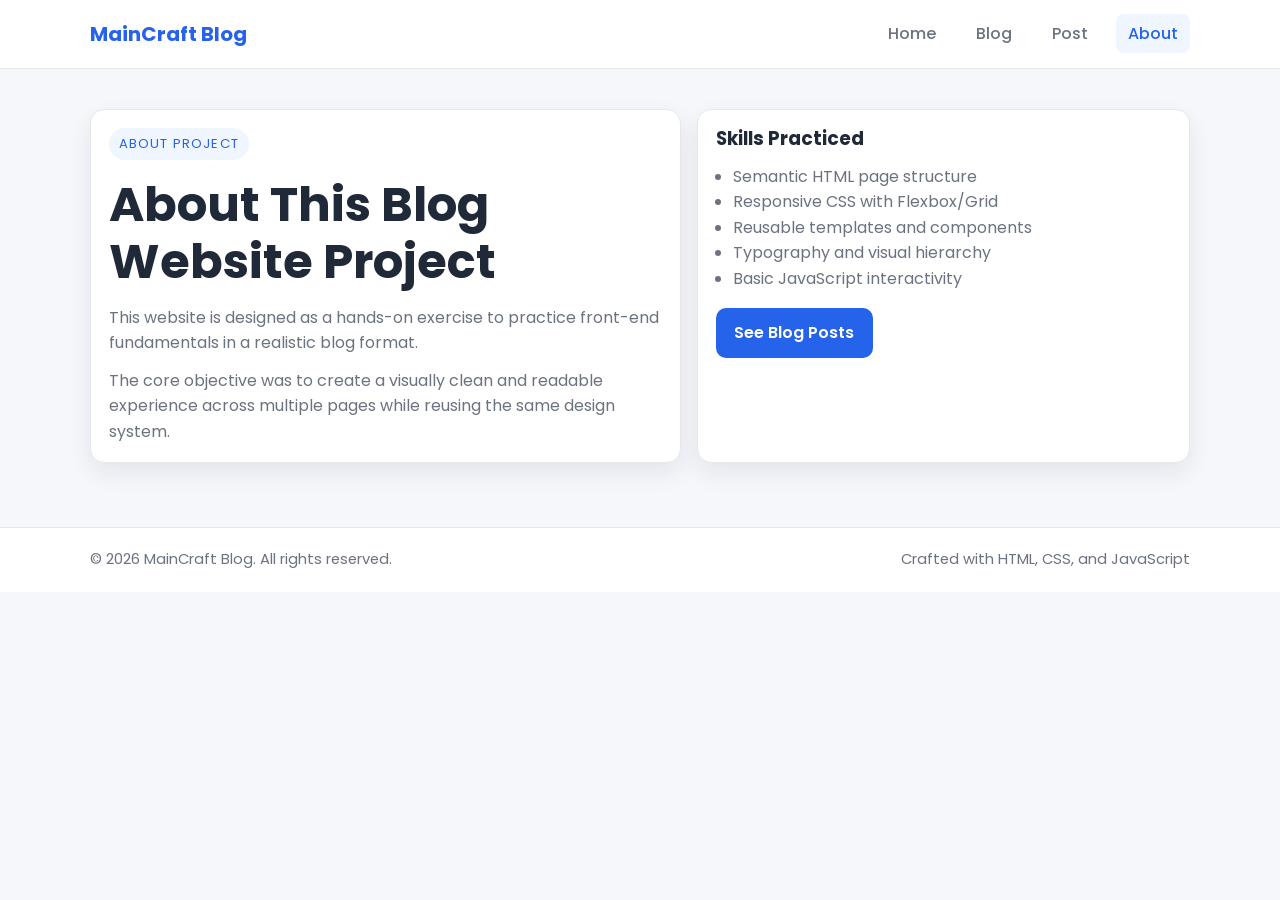
<file: about.html>
<!DOCTYPE html>
<html lang="en">
  <head>
    <meta charset="UTF-8" />
    <meta name="viewport" content="width=device-width, initial-scale=1.0" />
    <title>MainCraft Blog | About</title>
    <link rel="preconnect" href="https://fonts.googleapis.com" />
    <link rel="preconnect" href="https://fonts.gstatic.com" crossorigin />
    <link
      href="https://fonts.googleapis.com/css2?family=Poppins:wght@400;500;600;700&display=swap"
      rel="stylesheet"
    />
    <link rel="stylesheet" href="style.css" />
  </head>
  <body>
    <header class="site-header">
      <div class="container header-inner">
        <a class="brand" href="index.html">MainCraft Blog</a>
        <button class="menu-btn" aria-label="Open menu">&#9776;</button>
        <ul class="nav-links">
          <li><a class="nav-link" href="index.html">Home</a></li>
          <li><a class="nav-link" href="blog.html">Blog</a></li>
          <li><a class="nav-link" href="post.html">Post</a></li>
          <li><a class="nav-link active" href="about.html">About</a></li>
        </ul>
      </div>
    </header>

    <main class="container about-grid">
      <section class="card panel">
        <span class="eyebrow">About Project</span>
        <h1>About This Blog Website Project</h1>
        <p>
          This website is designed as a hands-on exercise to practice
          front-end fundamentals in a realistic blog format.
        </p>
        <p style="margin-top: 0.75rem">
          The core objective was to create a visually clean and readable
          experience across multiple pages while reusing the same design system.
        </p>
      </section>

      <section class="card panel">
        <h3>Skills Practiced</h3>
        <ul style="margin: 0.6rem 0 1rem 1.1rem; color: var(--muted)">
          <li>Semantic HTML page structure</li>
          <li>Responsive CSS with Flexbox/Grid</li>
          <li>Reusable templates and components</li>
          <li>Typography and visual hierarchy</li>
          <li>Basic JavaScript interactivity</li>
        </ul>

        <a class="btn btn-primary" href="blog.html">See Blog Posts</a>
      </section>
    </main>

    <footer class="site-footer">
      <div class="container footer-inner">
        <p>© 2026 MainCraft Blog. All rights reserved.</p>
        <p>Crafted with HTML, CSS, and JavaScript</p>
      </div>
    </footer>

    <script src="script.js"></script>
  </body>
</html>
</file>
<file: style.css>
:root {
  --bg: #f5f7fb;
  --surface: #ffffff;
  --text: #1f2937;
  --muted: #6b7280;
  --brand: #2563eb;
  --brand-dark: #1d4ed8;
  --border: #e5e7eb;
  --shadow: 0 10px 24px rgba(15, 23, 42, 0.08);
}

* {
  box-sizing: border-box;
  margin: 0;
  padding: 0;
}

body {
  font-family: "Poppins", sans-serif;
  background: var(--bg);
  color: var(--text);
  line-height: 1.6;
}

a {
  color: inherit;
  text-decoration: none;
}

img {
  max-width: 100%;
  display: block;
}

.container {
  width: min(1100px, 92%);
  margin: 0 auto;
}

.site-header {
  position: sticky;
  top: 0;
  z-index: 100;
  background: rgba(255, 255, 255, 0.95);
  backdrop-filter: blur(8px);
  border-bottom: 1px solid var(--border);
}

.header-inner {
  min-height: 68px;
  display: flex;
  justify-content: space-between;
  align-items: center;
  gap: 1rem;
}

.brand {
  font-size: 1.25rem;
  font-weight: 700;
  color: var(--brand);
}

.menu-btn {
  display: none;
  border: none;
  background: none;
  font-size: 1.6rem;
  line-height: 1;
  cursor: pointer;
  color: var(--text);
}

.nav-links {
  list-style: none;
  display: flex;
  align-items: center;
  gap: 1rem;
}

.nav-link {
  padding: 0.5rem 0.75rem;
  border-radius: 8px;
  font-weight: 500;
  color: var(--muted);
}

.nav-link:hover,
.nav-link.active {
  color: var(--brand);
  background: #eff6ff;
}

.hero {
  padding: 5.5rem 0 3.5rem;
}

.hero-grid {
  display: grid;
  grid-template-columns: 1.2fr 1fr;
  gap: 2rem;
  align-items: center;
}

.eyebrow {
  display: inline-block;
  font-size: 0.82rem;
  text-transform: uppercase;
  letter-spacing: 0.08em;
  color: var(--brand);
  background: #eff6ff;
  padding: 0.35rem 0.65rem;
  border-radius: 999px;
  margin-bottom: 1rem;
}

h1,
h2,
h3 {
  line-height: 1.2;
  margin-bottom: 0.85rem;
}

h1 {
  font-size: clamp(1.9rem, 5vw, 3rem);
}

p {
  color: var(--muted);
}

.hero p {
  max-width: 60ch;
}

.btn-row {
  margin-top: 1.3rem;
  display: flex;
  gap: 0.8rem;
  flex-wrap: wrap;
}

.btn {
  display: inline-block;
  padding: 0.72rem 1.1rem;
  border-radius: 10px;
  border: 1px solid transparent;
  font-weight: 600;
}

.btn-primary {
  background: var(--brand);
  color: #fff;
}

.btn-primary:hover {
  background: var(--brand-dark);
}

.btn-outline {
  border-color: var(--border);
  background: #fff;
}

.btn-outline:hover {
  border-color: #cbd5e1;
  background: #f8fafc;
}

.card {
  background: var(--surface);
  border: 1px solid var(--border);
  border-radius: 14px;
  box-shadow: var(--shadow);
}

.hero-card {
  padding: 1.3rem;
}

.hero-card img {
  border-radius: 12px;
  margin-bottom: 1rem;
}

.section {
  padding: 2.2rem 0 4rem;
}

.section-head {
  margin-bottom: 1.2rem;
}

.posts-grid {
  display: grid;
  grid-template-columns: repeat(3, minmax(0, 1fr));
  gap: 1rem;
}

.post-card {
  overflow: hidden;
}

.post-content {
  padding: 1rem;
}

.post-meta {
  display: flex;
  gap: 0.6rem;
  color: #94a3b8;
  font-size: 0.86rem;
  margin-bottom: 0.65rem;
}

.read-more {
  display: inline-block;
  margin-top: 0.8rem;
  font-weight: 600;
  color: var(--brand);
}

.read-more:hover {
  color: var(--brand-dark);
}

.layout {
  padding: 2.4rem 0 4rem;
}

.layout-grid {
  display: grid;
  grid-template-columns: 2fr 1fr;
  gap: 1.2rem;
}

.panel {
  padding: 1.1rem;
}

.post-list {
  display: grid;
  gap: 1rem;
}

.list-item {
  display: grid;
  grid-template-columns: 170px 1fr;
  gap: 0.9rem;
  border: 1px solid var(--border);
  border-radius: 12px;
  padding: 0.75rem;
}

.list-item img {
  border-radius: 10px;
  height: 120px;
  width: 100%;
  object-fit: cover;
}

.chip-list {
  list-style: none;
  display: flex;
  flex-wrap: wrap;
  gap: 0.6rem;
}

.chip {
  font-size: 0.85rem;
  border: 1px solid var(--border);
  border-radius: 999px;
  padding: 0.3rem 0.72rem;
  background: #fff;
}

.chip-btn {
  cursor: pointer;
  font: inherit;
  color: var(--muted);
}

.chip-btn:hover {
  border-color: #cbd5e1;
  background: #f8fafc;
  color: var(--text);
}

.chip-btn.active {
  background: #eff6ff;
  border-color: #bfdbfe;
  color: var(--brand);
}

.newsletter {
  display: grid;
  gap: 0.65rem;
}

.newsletter input {
  width: 100%;
  border: 1px solid #cbd5e1;
  border-radius: 10px;
  padding: 0.62rem 0.75rem;
  font: inherit;
}

.newsletter button {
  width: 100%;
  border: none;
  background: var(--brand);
  color: #fff;
  border-radius: 10px;
  padding: 0.62rem 0.75rem;
  font: inherit;
  font-weight: 600;
  cursor: pointer;
}

.newsletter button:hover {
  background: var(--brand-dark);
}

.article-wrap {
  max-width: 820px;
  margin: 2.4rem auto 4rem;
}

.article-head {
  margin-bottom: 1.2rem;
}

.article-body {
  padding: 1.1rem;
}

.article-body p {
  margin-bottom: 1rem;
}

.article-body ul {
  margin: 0.5rem 0 1.1rem 1.15rem;
  color: var(--muted);
}

.about-grid {
  padding: 2.5rem 0 4rem;
  display: grid;
  grid-template-columns: 1.2fr 1fr;
  gap: 1rem;
}

.site-footer {
  border-top: 1px solid var(--border);
  background: #fff;
}

.footer-inner {
  min-height: 64px;
  display: flex;
  justify-content: space-between;
  align-items: center;
  gap: 1rem;
  color: #64748b;
  font-size: 0.92rem;
}

@media (max-width: 900px) {
  .hero-grid,
  .posts-grid,
  .layout-grid,
  .about-grid {
    grid-template-columns: 1fr;
  }

  .posts-grid {
    grid-template-columns: repeat(2, minmax(0, 1fr));
  }
}

@media (max-width: 720px) {
  .menu-btn {
    display: block;
  }

  .nav-links {
    position: absolute;
    right: 4%;
    top: 68px;
    min-width: 190px;
    flex-direction: column;
    align-items: stretch;
    background: #fff;
    border: 1px solid var(--border);
    border-radius: 12px;
    padding: 0.5rem;
    box-shadow: var(--shadow);
    display: none;
  }

  .nav-links.open {
    display: flex;
  }

  .posts-grid {
    grid-template-columns: 1fr;
  }

  .list-item {
    grid-template-columns: 1fr;
  }

  .footer-inner {
    flex-direction: column;
    justify-content: center;
    padding: 0.65rem 0;
    text-align: center;
  }
}
</file>
